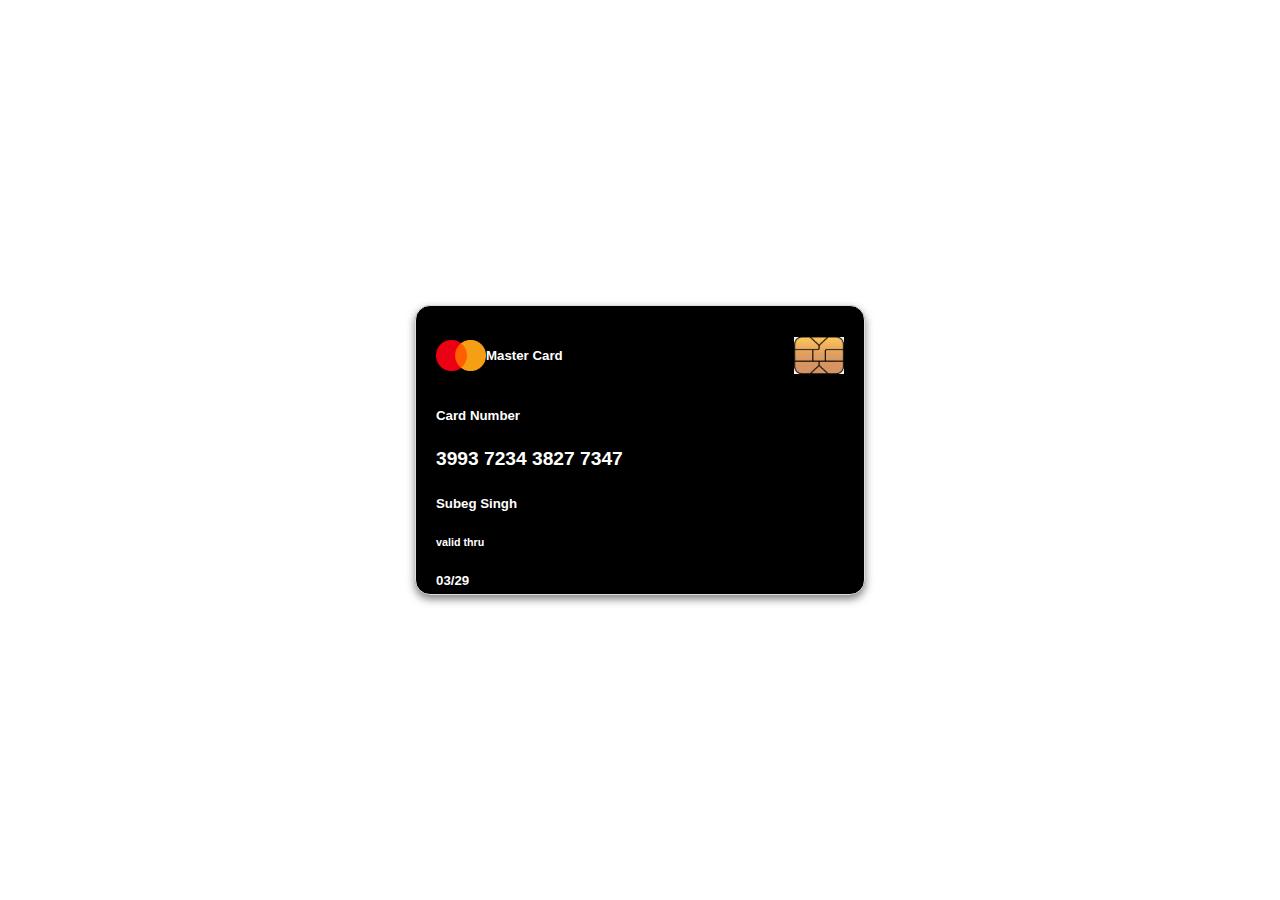
<file: credit_card/index.html>
<!DOCTYPE html>
<html lang="en">
<head>
    <meta charset="UTF-8">
    <meta name="viewport" content="width=device-width, initial-scale=1.0">
    <link rel="stylesheet" href="credit_card_style.css">
    <title>flip_card</title>
</head>
<body>
<div class="container">
    <div class="card-front">
        <header>
            
            <span class="logo">
                <img src="Mastercard_2019_logo.svg.png"  alt="card_logo" >
            <br>
            <br>
                <h5>Master Card</h5>
            </span>

            <img src="evm_chip.png" alt="evm_chip" class="evm">
        
        </header>

    <div>
        <h5>Card Number</h5>
        <h4 class="Number">3993 7234 3827 7347</h4>
        <h5 class="name">Subeg Singh</h5>
    </div>

    <div class="footer">
        
        <h6>valid thru</h6>
        <h5>03/29</h5>


    </div>

        
    </div>
    </div>

</body>
</html>
</file>
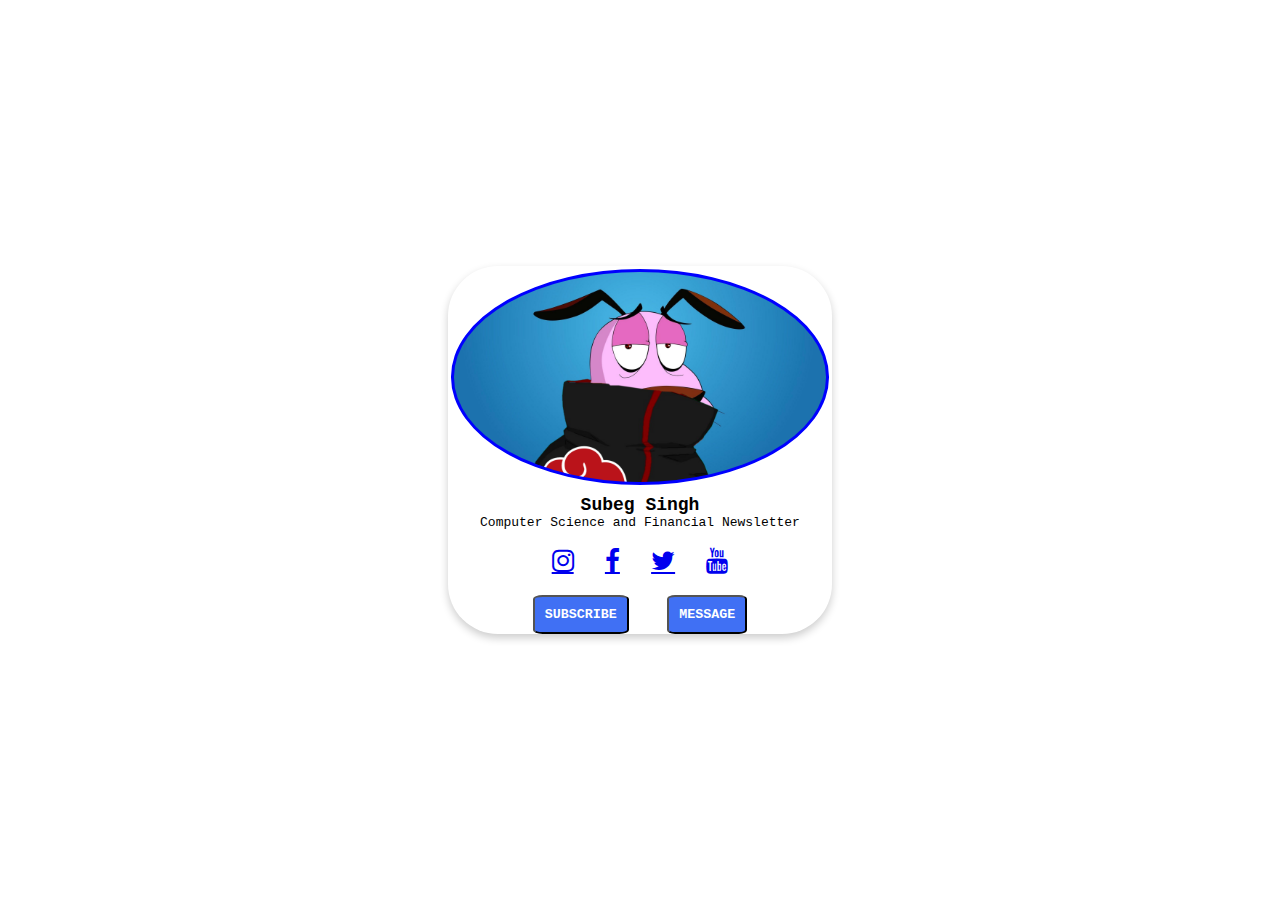
<file: profile_card.html>
<!DOCTYPE html>
<html lang="en">
<head>
    <meta charset="UTF-8">
    <meta name="viewport" content="width=device-width, initial-scale=1.0">
    <link href="profile_card_style.css" rel="stylesheet">
    
    <link href="https://maxcdn.bootstrapcdn.com/font-awesome/4.2.0/css/font-awesome.min.css" rel="stylesheet">

    <title>responsive profile card</title>
</head>
<body>

    <article class="box">
        
   <div class="card">
    
        
        <img src="courage_sherdil.png" alt="avatar" style="width: 100%" class="profile_img" >
        <br>
         
   
    <div class="container">

        <h4><b>Subeg Singh</b></h4>
        <p>Computer Science  and Financial Newsletter</p>

        <br>
         
        <p>
            <a href="#" class="fa-brands fa fa-instagram fa-beat fa-2x"></a>&nbsp;&nbsp;&nbsp;&nbsp;
            <a href="#" class="fa-brands fa fa-facebook fa-2x"></a>&nbsp;&nbsp;&nbsp;&nbsp;
            <a href="#" class="fa-brands fa fa-twitter fa-2x"></a>&nbsp;&nbsp;&nbsp;&nbsp;
            <a href="#" class="fa-brands fa fa-youtube fa-2x"></a> <br><br> <br>
         
        </p>
        
    </div>
   <div class="buttons">
    
    <button class="button" > <strong> SUBSCRIBE</strong> </button> &nbsp;&nbsp;&nbsp;&nbsp;
    <button class="button" ><strong> MESSAGE</strong></button>
   </div>
   </div>


    </article>

</body>
</html>
</file>
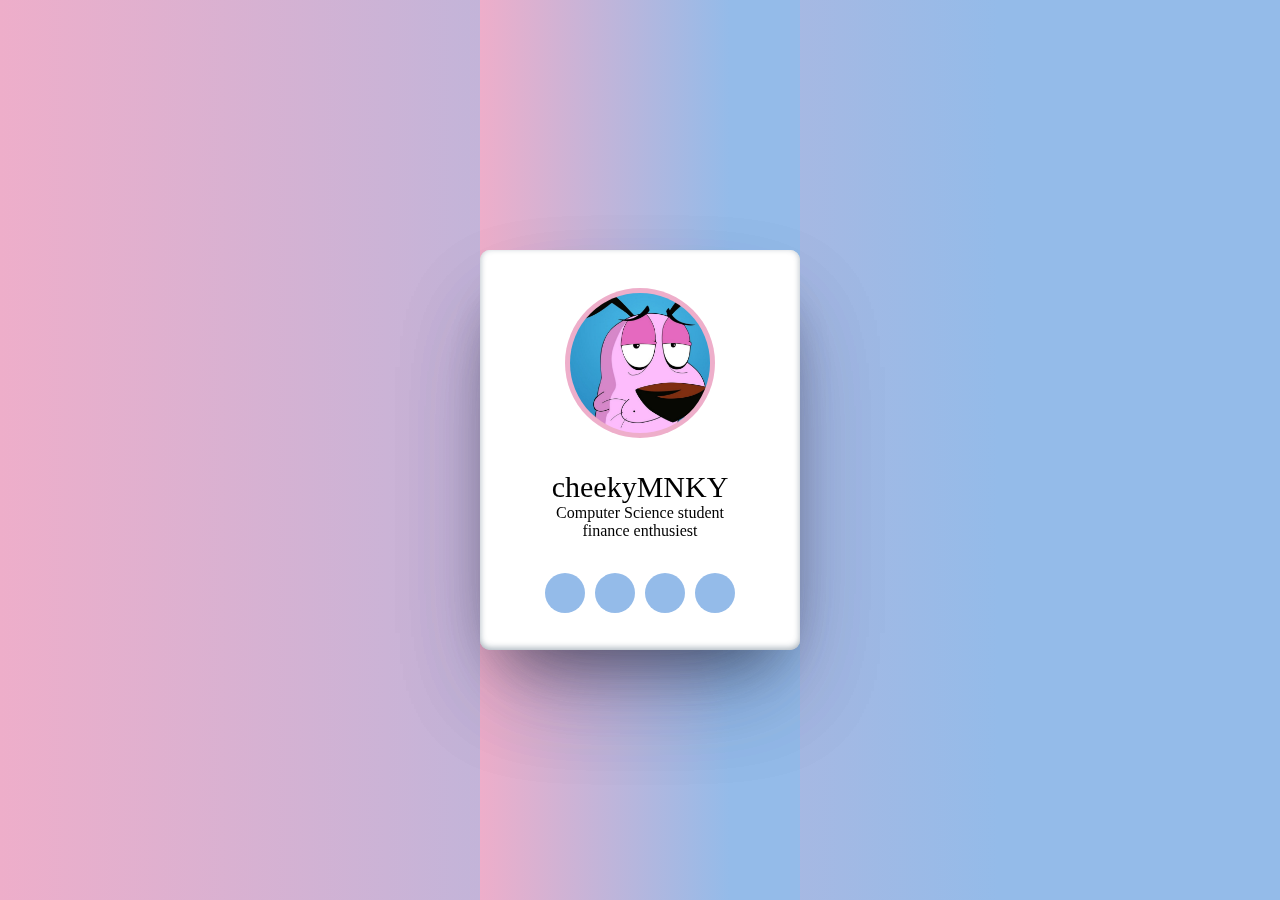
<file: flip_animation/flip_card.html>
<!DOCTYPE html>
<html lang="en">
<head>
    <meta charset="UTF-8">
    <meta name="viewport" content="width=device-width, initial-scale=1.0">

    <link rel="stylesheet" href="https://cdnjs.cloudflare.com/ajax/libs/font-awesome/6.4.2/css/all.min.css" 
    integrity="sha512-z3gLpd7yknf1YoNbCzqRKc4qyor8gaKU1qmn+CShxbuBusANI9QpRohGBreCFkKxLhei6S9CQXFEbbKuqLg0DA==" 
    crossorigin="anonymous" referrerpolicy="no-referrer" />  

    <link rel="stylesheet" href="flip_card_style.css">

    <title>3D-flip_card</title>

</head>
<body>
    <div class="wrapper">
        <div class="card front">
            <img src="courage.jpg" alt="doge">

        </div>

        <div class="card back">
            <img src="courage.jpg" alt="doge">
            <div class="info">
                <div class="title">
                    cheekyMNKY
                </div>
                <p>Computer Science student <br> finance enthusiest</p>
            </div>
            <ul>
                <a href="#"><i class="fab fa-facebook-f"></i></a>
                <a href="#"><i class="fab fa-instagram"></i></a>
                <a href="#"><i class="fab fa-twitter"></i></a>
                <a href="#"><i class="fab fa-linkedin"></i></a>

            </ul>
            
        </div>
    </div>
</body>
</html>
</file>
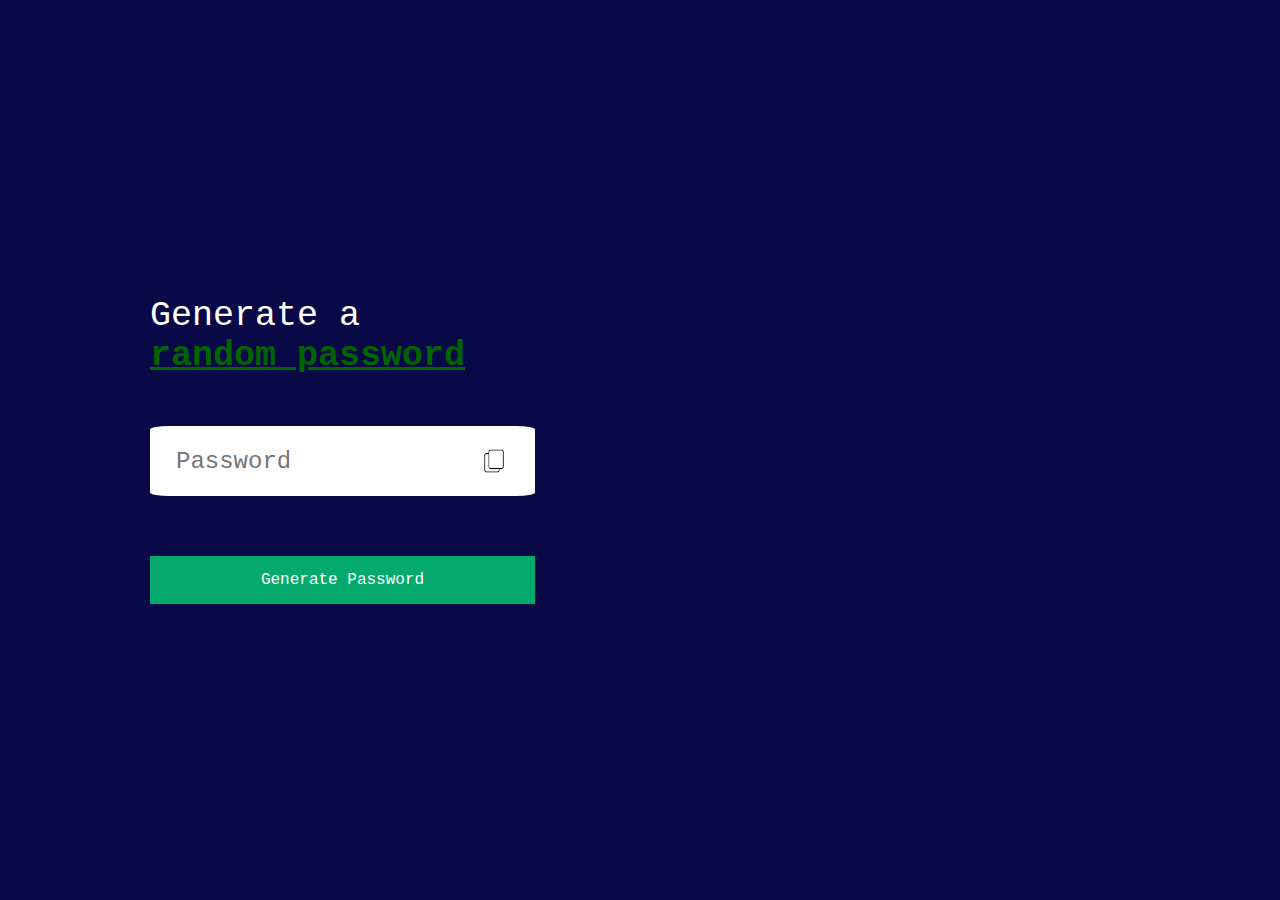
<file: password_generator/pass_gen.html>
<!DOCTYPE html>
<html lang="en">
<head>
    <meta charset="UTF-8">
    <meta name="viewport" content="width=device-width, initial-scale=1.0">
    <link rel= stylesheet href="pass_gen_style.css">
    <title>Random_password_generator</title>
</head>
<body>

    <div class="wrapper">
        <div class="heading1"> Generate a </div>
        <div class="heading2">random password</div>
        

        <div class="display">
            <input class="pass" type="text" id="password" placeholder="Password">
            
            <img src="copy.jpg" alt="  " onclick="copyPassword()">

        </div>

        <button  onclick="createPassword()"> Generate Password</button>
    </div>
    <script>
            const passwordBox= document.getElementById("password");
            const length= 10;

            const upperCase = "ABCDEFGHIJKLMNOPQRSTUVWXYZ"
            const lowerCase = "abcdefghijklmnopqrstuvwxyz"
            const number= "0987654321";
            const symbol= ")(*&^%$#@![]\{}|;':,./<>?')"

            const allChars= upperCase+ lowerCase+number+symbol;

            function createPassword(){
                let password= "";
                password += upperCase[Math.floor(Math.random()* upperCase.length)];
                password += lowerCase[Math.floor(Math.random()* lowerCase.length)];
                password += number[Math.floor(Math.random()* number.length)];
                password += number[Math.floor(Math.random()* number.length)];

            
                while(length> password.length){
                    password += allChars[Math.floor(Math.random()* allChars.length)];

                }
                 passwordBox.value= password;
            }

            function copyPassword(){
                passwordBox.select();
                document.execCommand("copy");
            }

    </script>
</body>
</html>
</file>
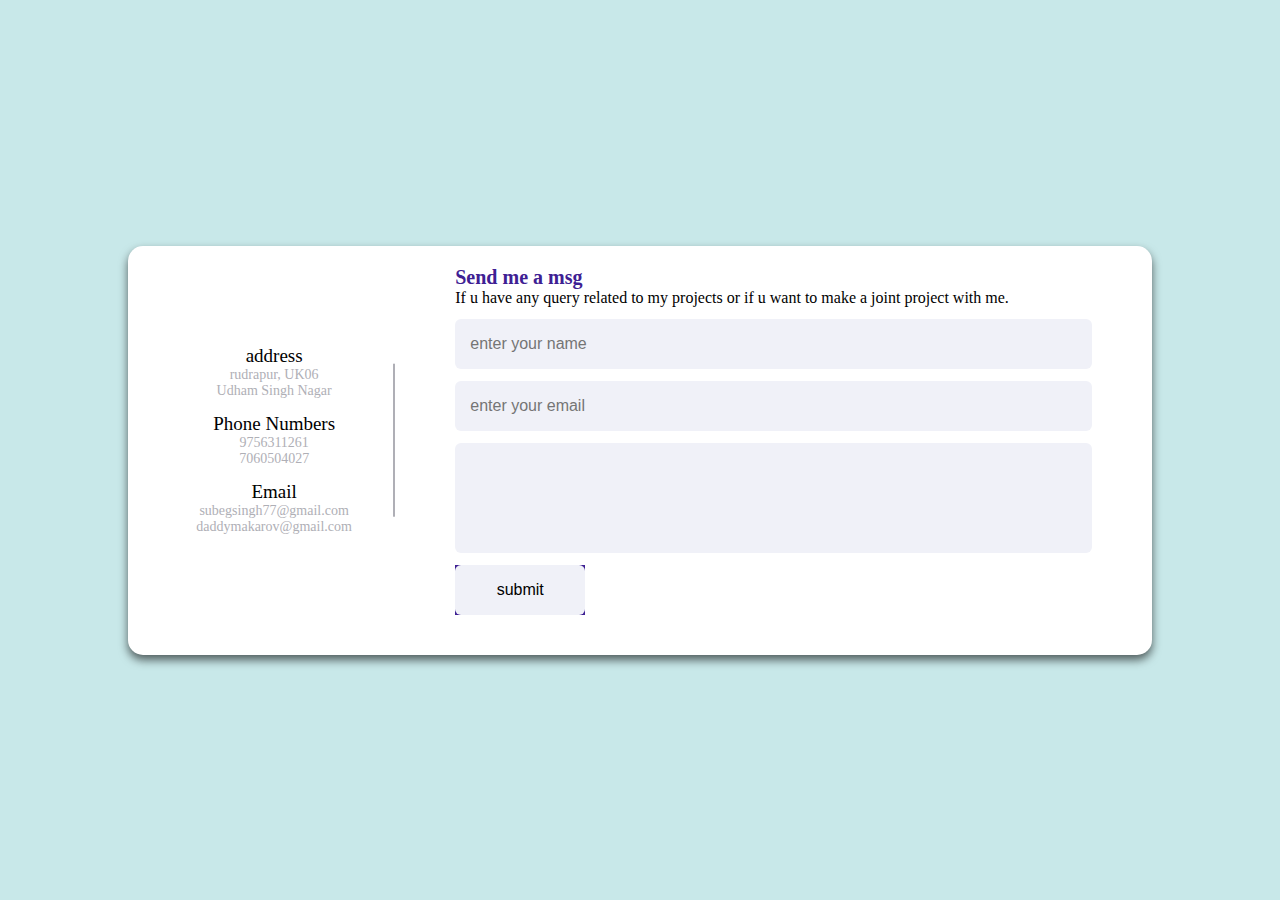
<file: responsive_contact_us/contct_us.html>
<!DOCTYPE html>
<html lang="en">
<head>
    <meta charset="UTF-8">
    <meta name="viewport" content="width=device-width, initial-scale=1.0">
    <title>Document</title>
    <link rel="stylesheet" href="contact_us_css.css">

     <link rel="stylesheet" href="https://cdnjs.cloudflare.com/ajax/libs/font-awesome/6.4.2/css/all.min.css" 
    integrity="sha512-z3gLpd7yknf1YoNbCzqRKc4qyor8gaKU1qmn+CShxbuBusANI9QpRohGBreCFkKxLhei6S9CQXFEbbKuqLg0DA==" 
    crossorigin="anonymous" referrerpolicy="no-referrer" />    

</head>
<body>
    <div class="container">
        <div class="content">
            <div class="left-side">
                <div class="address deets">
                    <i class="fas fa-map-marker-alt" aria-hidden="true"></i>
                    <div class="topic">address</div>
                    <div class="text-one">rudrapur, UK06</div>
                    <div class="text-two">Udham Singh Nagar</div>
                </div>

                <div class="phone deets">
                    <i class="fas fa-phone" aria-hidden="true"></i>
                    <div class="topic">Phone Numbers </div>
                    <div class="text-one">9756311261</div>
                    <div class="text-two">7060504027</div>
                </div>

                <div class="Email deets">
                    <i class="fas fa-envelope" aria-hidden="true"></i>
                    <div class="topic">Email</div>
                    <div class="text-one">subegsingh77@gmail.com</div>
                    <div class="text-two">daddymakarov@gmail.com</div>
                </div>
            </div>
            <div class="right-side">
                <div class="topic-text">Send me a msg</div>
                <p>If u have any query related to my projects or if u want to make a joint project with me.</p>
            
                <form action="#">
                <div class="input-box">
                    <input type="text" placeholder="enter your name" >
                </div>
                <div class="input-box">
                    <input type="text" placeholder="enter your email" >
                </div>
                <div class="input-box mgs-box">
                    <textarea ></textarea>
                </div>
                <div class="button">
                    <input type="button" value="submit">
                </div>
                </form>
            </div>
        </div>
    </div>
    
</body>
</html>
</file>
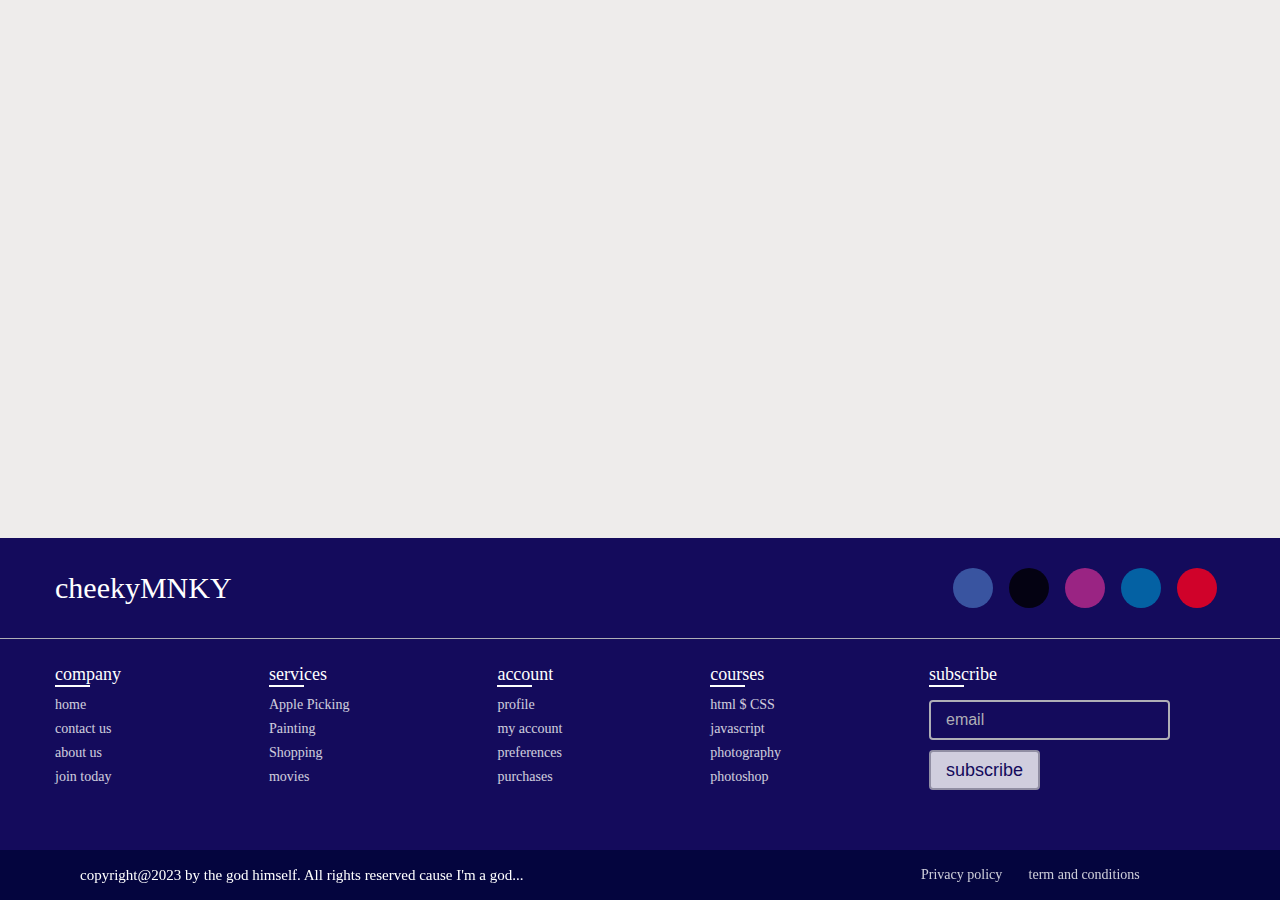
<file: responsive_footer/footer.html>
<!DOCTYPE html>
<html lang="en">
<head>
    <meta charset="UTF-8">
    <meta name="viewport" content="width=device-width, initial-scale=1.0">
    <link rel="stylesheet" href="footer_css.css">

    <link rel="stylesheet" href="https://cdnjs.cloudflare.com/ajax/libs/font-awesome/6.4.2/css/all.min.css" 
    integrity="sha512-z3gLpd7yknf1YoNbCzqRKc4qyor8gaKU1qmn+CShxbuBusANI9QpRohGBreCFkKxLhei6S9CQXFEbbKuqLg0DA==" 
    crossorigin="anonymous" referrerpolicy="no-referrer" />  

    <title>responsive_footer</title>

</head>
<body>

<footer>
    <div class="content">
        <div class="top">
            <div class="logo-details">
                <i class="fa-solid fa-poo-storm"></i>
                <span class="logo_name">cheekyMNKY</span>
            </div>
            
            <div class="media-icons">
                <a href="#"><i class="fab fa-facebook-f"></i></a>
                <a href="#"><i class="fab fa-x-twitter"></i></a>
                <a href="#"><i class="fab fa-instagram"></i></a>
                <a href="#"><i class="fab fa-linkedin-in"></i></a>
                <a href="#"><i class="fab fa-youtube"></i></a>

            </div>
        </div>
        <div class="link-boxes">
            <ul class="box">
                <li class="links">company</li>
                <li><a href="#">home</a></li>
                <li><a href="#">contact us</a></li>
                <li><a href="#">about us</a></li>
                <li><a href="#">join today</a></li>
            </ul>

            <ul class="box">
                <li class="links">services</li>
                <li><a href="#">Apple Picking</a></li>
                <li><a href="#">Painting</a></li>
                <li><a href="#">Shopping</a></li>
                <li><a href="#">movies</a></li>
            </ul>

            <ul class="box">
                <li class="links">account</li>
                <li><a href="#">profile</a></li>
                <li><a href="#">my account</a></li>
                <li><a href="#">preferences</a></li>
                <li><a href="#">purchases</a></li>
            </ul>

            <ul class="box">
                <li class="links">courses</li>
                <li><a href="#">html $ CSS</a></li>
                <li><a href="#">javascript</a></li>
                <li><a href="#">photography</a></li>
                <li><a href="#">photoshop</a></li>
            </ul>

            <ul class="box input-box">
                <li class="links">subscribe</li>
                <li> <input type="text" placeholder="email"></li>
                <li> <input type="button" value="subscribe"  ></li>

        </div>
    </div>
    <div class="bottom-deets">
        <div class="bottom-text">
            <span class="copyright_text">
                copyright@2023 by the god himself. All rights reserved cause I'm a god... 

                     &nbsp &nbsp &nbsp &nbsp &nbsp &nbsp &nbsp &nbsp &nbsp &nbsp &nbsp &nbsp &nbsp &nbsp &nbsp &nbsp &nbsp &nbsp &nbsp &nbsp &nbsp &nbsp &nbsp &nbsp &nbsp &nbsp &nbsp &nbsp &nbsp &nbsp &nbsp &nbsp &nbsp &nbsp &nbsp &nbsp &nbsp &nbsp &nbsp &nbsp &nbsp &nbsp &nbsp &nbsp &nbsp &nbsp &nbsp &nbsp &nbsp &nbsp &nbsp &nbsp &nbsp
                
                <a href="#">Privacy policy</a>
                     &nbsp  &nbsp &nbsp &nbsp 
                 
                <a href="#"> term and conditions</a>
            </span>

            
        </div>
    </div>
</footer>
    
</body>
</html>
</file>
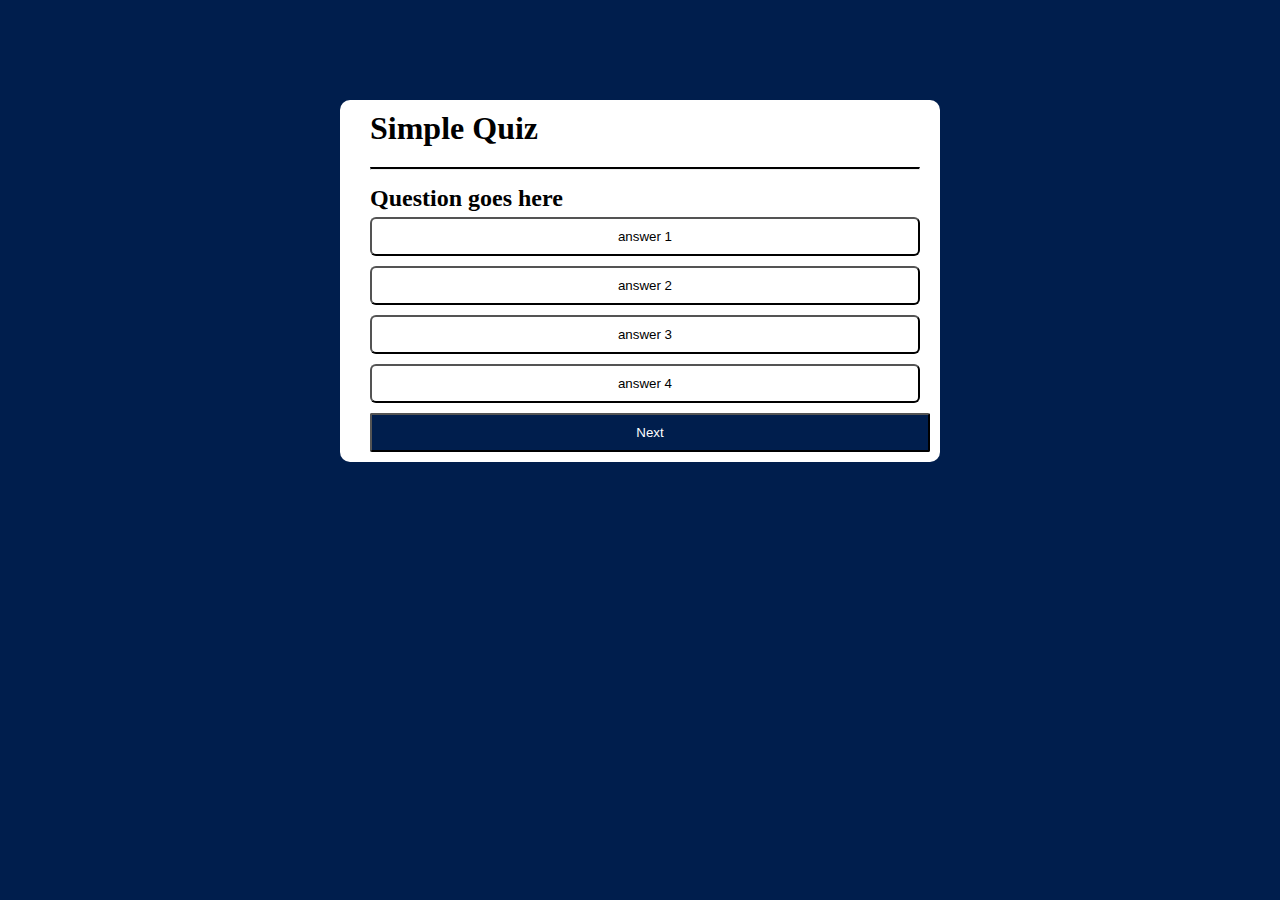
<file: simple_quiz/quiz.html>
<!DOCTYPE html>
<html lang="en">
<head>
    <meta charset="UTF-8">
    <meta name="viewport" content="width=device-width, initial-scale=1.0">
    <link rel="stylesheet" href="quiz_style.css">

    <title>simple_quiz</title>
</head>
<body>
    <div class="app">
        <h1>Simple Quiz</h1>
        <hr>
        <div class="quiz">
            <h2 id="question"> Question goes here</h2>
            <div id="answer-buttons">
                <button class="btn">answer 1</button>
                <button class="btn">answer 2</button>
                <button class="btn">answer 3</button>
                <button class="btn">answer 4</button>
            </div>
            <button class="next">Next</button>
        </div>
    </div>
</body>
</html>
</file>
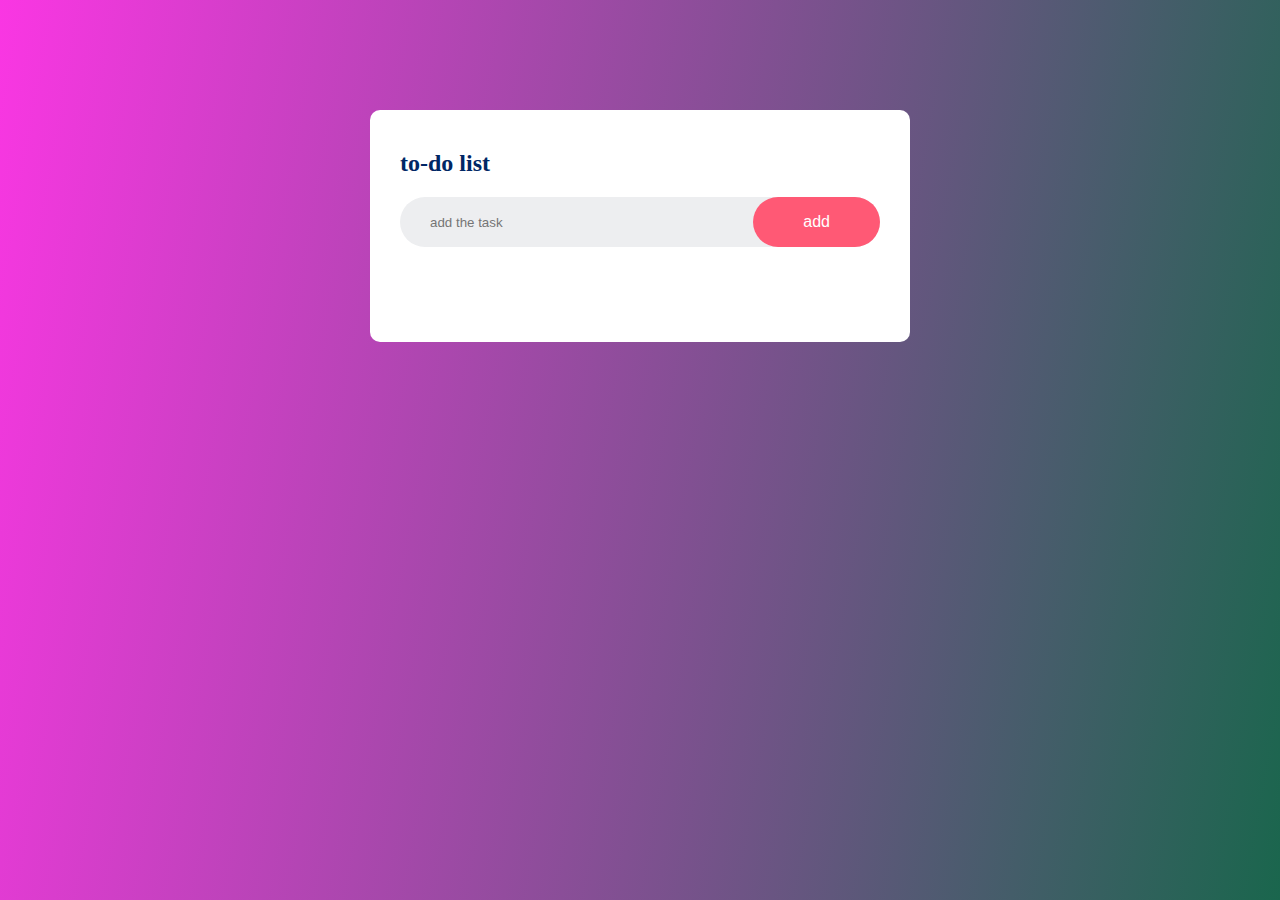
<file: to-do-list/to_do(enter_key_feature).html>
<!DOCTYPE html>
<html lang="en">
<head>
    <meta charset="UTF-8">
    <meta name="viewport" content="width=device-width, initial-scale=1.0">
    <link rel="stylesheet" href="to_do_style.css">
    <title>todo_list</title>
</head>
<body>
    <div class="container">
        <div class="to-do_app">
            <h2>to-do list</h2>
            <div class="row">
                <input type="text" id="input-box" placeholder="add the task">
                <button id="myBtn" onclick="addTask()">add</button>
            </div>
            <ul id="list-container"></ul>
        </div>

    </div>


    <script src="todo_script.js"></script>
</body>
</html>
</file>
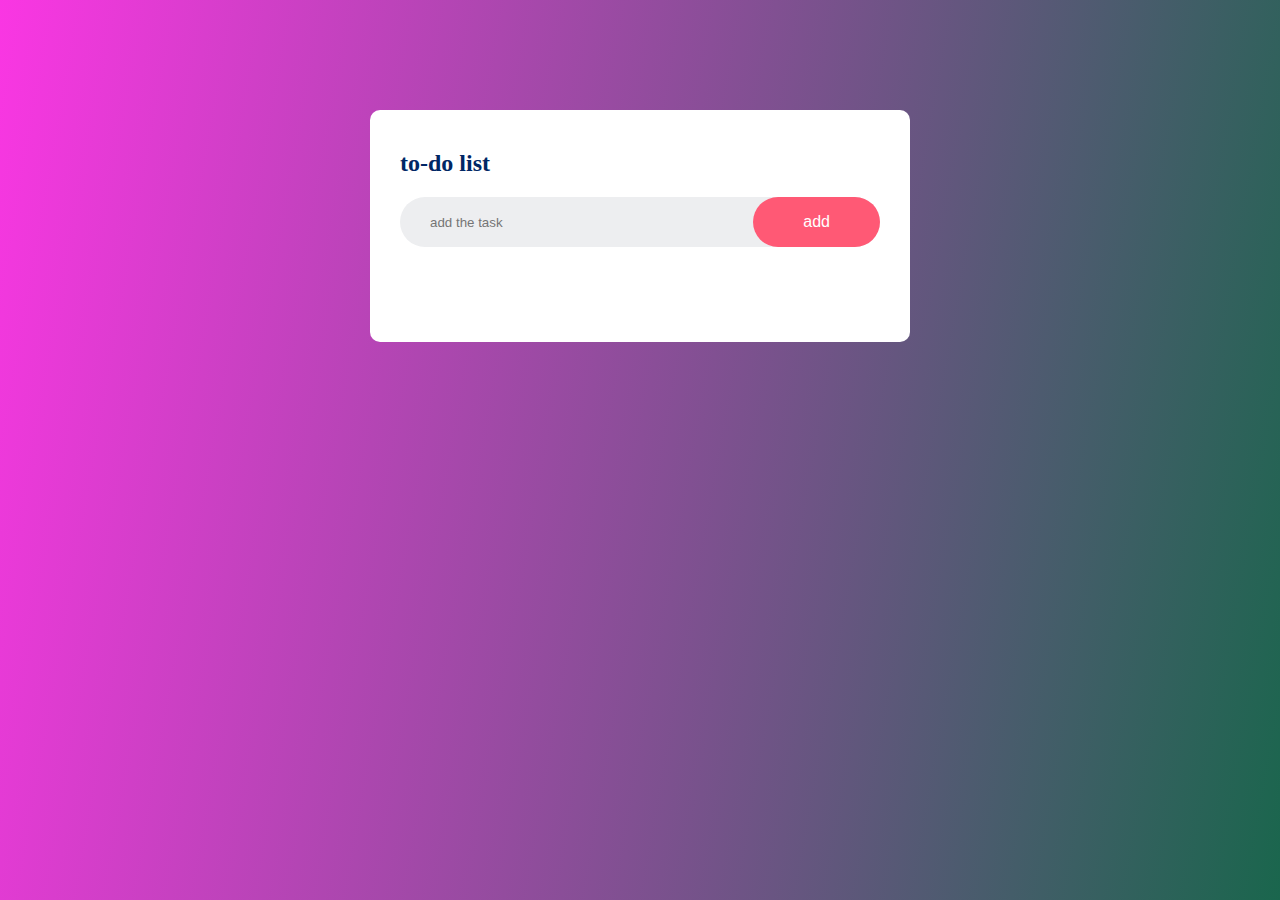
<file: to-do-list/to_do.html>
<!DOCTYPE html>
<html lang="en">
<head>
    <meta charset="UTF-8">
    <meta name="viewport" content="width=device-width, initial-scale=1.0">
    <link rel="stylesheet" href="to_do_style.css">
    <title>todo_list</title>
</head>
<body>
    <div class="container">
        <div class="to-do_app">
            <h2>to-do list</h2>
            <div class="row">
                <input type="text" id="input-box" placeholder="add the task">
                <button onclick="addTask()">add</button>
            </div>
            <ul id="list-container"></ul>
        </div>

    </div>


    <script src="todo_script.js"></script>
</body>
</html>
</file>
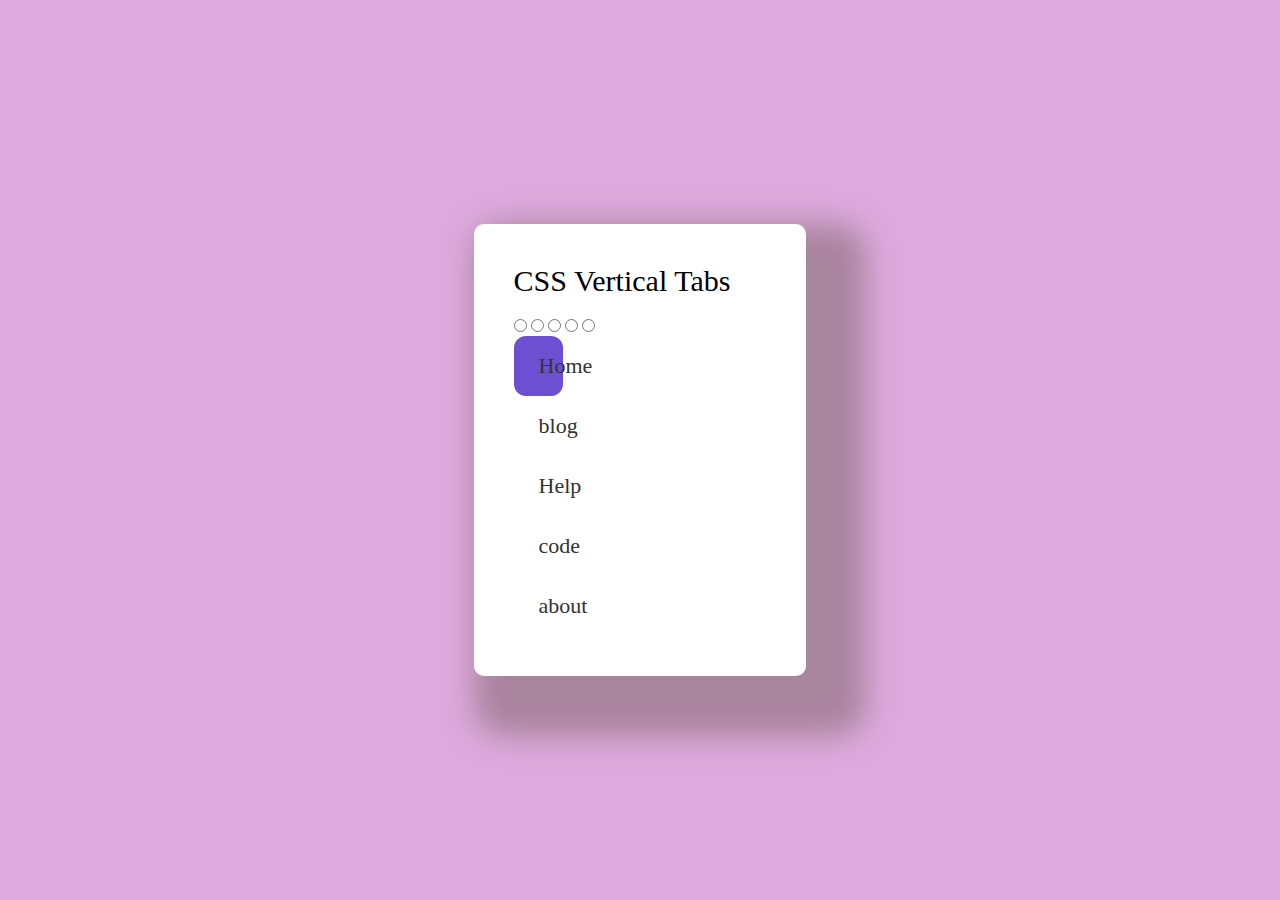
<file: vertical_tabs/v_tab.html>
<!DOCTYPE html>
<html lang="en">
<head>
    <meta charset="UTF-8">
    <meta name="viewport" content="width=device-width, initial-scale=1.0">

    <link rel="stylesheet" href="https://cdnjs.cloudflare.com/ajax/libs/font-awesome/6.4.2/css/all.min.css" 
    integrity="sha512-z3gLpd7yknf1YoNbCzqRKc4qyor8gaKU1qmn+CShxbuBusANI9QpRohGBreCFkKxLhei6S9CQXFEbbKuqLg0DA==" 
    crossorigin="anonymous" referrerpolicy="no-referrer" />   

    <link rel="stylesheet" href="v_tab_style.css">

    <title>Vertical tabs</title>

 
</head>
<body>
    <div class="wrapper">
        <h2 class="title">CSS Vertical Tabs</h2>
        <div class="content">
            <input type="radio" name="indicator" id="home">
            <input type="radio" name="indicator" id="blog">
            <input type="radio" name="indicator" id="help">
            <input type="radio" name="indicator" id="code">
            <input type="radio" name="indicator" id="about">

            <div class="list"> 
                <label for="home" class="home">
                    <i. class="fas fa-home"></i>
                    <span class="home"> Home</span>
                </label>

                <label for="blog" class="blog">
                    <i. class="fas fa-blog"></i>
                    <span class="home">blog</span>
                </label>

                <label for="help" class="help">
                    <i. class="fas fa-envelope"></i>
                    <span class="home">Help</span>
                </label>

                <label for="code" class="code">
                    <i. class="fas fa-code"></i>
                    <span class="home">code</span>
                </label>

                <label for="about" class="about">
                    <i. class="fas fa-user"></i>
                    <span class="home">about</span>
                </label>

                <div class="indicator"></div>

            </div>
        </div>

    </div>

</body>
</html>
</file>
<file: credit_card/credit_card_style.css>
*{
    font-family: 'Roboto', sans-serif;
}

  body {
    margin: 0;
  
    display: flex;
    align-items: center;
    justify-content: center;
    height: 100vh;
    background-color: white;
}

.card-front {
    width: 450px;
    height: 290px;
    background-color: black;
    border: 1px solid #ddd;
  
    border-radius: 15px;
    box-shadow: 0 4px 8px rgba(0, 0, 0, 0.5);
    padding: 20px;
    box-sizing: border-box;
    color: white;
    }

h4{
    font-size: larger;
}


.card-front header, 

.card-front .logo{
    display: flex;
    align-items: center;


}

.card-front header{
    justify-content: space-between;
}

.logo img{
    width: 50px;
    color: #fff;

}

.card-front .evm{
    width: 50px;
    display: flex;
}


.card-front .valid{
    display: flex;
    align-items: center;

}

.footer{
    justify-content: space-between;
}
</file>
<file: profile_card_style.css>
.card {
    /* Add shadows to create the "card" effect */
    box-shadow: 0 4px 8px 0 rgba(0,0,0,0.2);
    transition: 0.3s;
    width: 30%;
    border-radius: 50px;
}

*{
   margin: 0;
   padding: 0;
   box-sizing: border-box;
   font-family: 'Courier New', Courier, monospace;
}

.box{
   display: flex;
   height: 100vh;

   
   justify-content: center;
   align-items: center;
}
  
.card:hover {
    box-shadow: 0 8px 16px 0 rgba(0,0,0,0.2);
  }
  /* Add some padding inside the card container */
.container {
    padding: 2px 16px;
 }

 h4, p{
    display: flex;
    justify-content: center;
    font-size: small;
 }
 
 h4{
   font-size: large;
 }

 img {
   border-radius: 50%;
   background-color: blue;
   padding: 3px;
   position: relative;
   height: 150px;
   width: 150px;
  
 }

 img, .profile_img{
   height: 100%;
   width: 100%;
   object-fit: cover;
   border-radius: 50%;
   border: 3px solid white;

 }

.buttons{
   display: flex;
   justify-content: center;

}
.button{
   background-color: #4070f4;
   padding: 10px;
   border-radius: 10%;
   color: white;
}
</file>
<file: flip_animation/flip_card_style.css>
*{
    margin: 0;
    padding: 0;
    box-sizing: border-box;
}

html, body{
    display: grid;
    height: 100%;
    place-items: center;
    background: linear-gradient(90deg, rgba(238,174,202,1) 0%, rgba(148,187,233,1) 78%);;
}

.wrapper{
    display: flex;
    height: 400px;
    width: 320px;
    position: relative;
    align-items: center;
    transform-style: preserve-3d;
    perspective: 1000px;
}

.card{
    height: 100%;
    width: 100%;
    position: absolute;
    background: #fff;
    border-radius: 10px;
    box-shadow: rgba(50, 50, 93, 0.25) 0px 50px 100px -20px, rgba(0, 0, 0, 0.3) 0px 30px 60px -30px, rgba(10, 37, 64, 0.35) 0px -2px 6px 0px inset;
    transform: rotateY(0deg);
    padding: 5px;
    transition: 0.7s cubic-bezier(0.4,0.2,0.2,1);
}

.wrapper:hover > .front{
    transform: rotateY(-180deg);
}


.wrapper:hover > .back{
    transform: rotateY(0deg);
}

img{
    height: 100%;
    width: 100%;
    object-fit: cover;
    padding: 5px;
    border-radius: 10px;
    background: #eeaeca;
}
.back{
    display: flex;
    flex-direction: column;
    align-items: center;
    justify-content: space-evenly;
}



.back img{
    height: 150px;
    width: 150px;
    border-radius: 50%;
}

.info{
    text-align: center;

}

.title{
   font-size: 30px;
   font-weight: 500;

}

ul{
    display: flex;
}

a{
    height: 40px;
    width: 40px;
    display: block;
    
    background: #94bbe9;
    text-align: center;
    border: 2px solid transparent;
    line-height: 38px;
    margin: 0 5px;
    border-radius: 50%;
    color: #fff;
}

a:hover{
    background: none;
    color: #94bbe9;
    border-color: #94bbe9;
    transition: 0.4s ease;
}
</file>
<file: password_generator/pass_gen_style.css>
*{
    margin: 0;
    padding: 0;
    box-sizing: border-box;
    font-family: 'Courier New', Courier, monospace;

}

body{
    height: 100vh;
    width: 100%;
    display: flex;
    align-items: center;
    margin-left: 150px;
    background: rgb(9, 9, 72);
}

.heading1{
    color: #fff;
    font-size: 35px;
    font-weight: 500;
    
}

.heading2{
    color: darkgreen;
    font-size: 35px;
    font-weight: 700;
    text-decoration: underline;
}


button{
    margin-top: 20px;
    background-color: #04AA6D; /* Green */
    border: none;
    color: white;
    padding: 15px 32px;
    text-align: center;
    text-decoration: none;
    display: inline-block;
    font-size: 16px;
    cursor: pointer;

}


.wrapper{
    display: flex;
    flex-direction: column;
}

.display{
    width: 100%;
    margin-top: 50px;
    margin-bottom: 40px;
    background: #fff;
    color: #333;
    display: flex;
    align-items: center;
    justify-content: space-between;
    padding: 20px 26px;
    border-radius: 5%;

}

img{
    width: 30px;
    cursor: pointer;
}

.pass{
    border: 0;
    outline: 0;
    font-size: 24px;
}
</file>
<file: responsive_contact_us/contact_us_css.css>
*{
    margin: 0;
    padding: 0;
    box-sizing: border-box;

}

body{
    height: 100vh;
    width: 100%;
    background: #c8e8e9;
    display: flex;
    justify-content: center;
    align-items: center;

}

.container{
    width: 80%;
    background: #fff;
    padding: 20px 60px 40px 40px;
    border-radius: 15px;
    box-shadow: 0 5px 10px rgba(0, 0, 0, 0.6);

}

.content{
    display: flex;
    align-items: center;
    justify-content: space-between;
}

.left-side{
    width: 25%;
    height: 100%;
    position: relative;

}

.left-side::before{
    content: '';
    position: absolute;
    height: 70%;
    width: 2px;
    right: -15px;
    top: 50%;
    transform: translateY(-50%);
    background: #afafb6;
}

.right-side{
    width: 75%;
    margin-left: 75px;


}



.deets{
    margin: 14px;
    text-align: center;
}

i{
    font-size: 30px;
    color: #3e2093; 
    margin-bottom: 7px;
}

.topic{
    font-size: 19px;
    font-weight: 500;

}

.text-one, .text-two{
    font-size: 14px;
    color: #afafb6;

}

.topic-text{
    font-size: 20px;
    font-weight: 600;
    color: #3e2093;


}

.input-box{
    height: 50px;
    width: 100%;
    margin: 12px 0;

}

input, textarea{
    height: 100%;
    width: 100%;
    border: none;
    border-radius: 6px;
    background-color: #f0f1f8;
    font-size: 16px;
    padding: 0 15px;
    resize: none;

}

.mgs-box{
    min-height: 110px;

}
.button{
    background: #3e2093;
    margin-top: 10px;
    height: 50px;
    width: 130px;
}
</file>
<file: responsive_footer/footer_css.css>
*{
    margin: 0;
    padding: 0;
    box-sizing: border-box;

}


body{
    min-height: 100vh;
    width: 100%;
    background: #EEECEB;

}

footer{
    position: fixed;
    background: #140b5c;
    width: 100%;
    bottom: 0;
    left: 0;

}

footer::before{
    content: '';
    position: absolute;

    height: 1px;
    width: 100%;
    background: #afafb6;
    left: 0;
    top: 100px;

}
.content{
    max-width: 1250px;
    margin: auto;
    padding: 30px 40px 40px 40px;

}

.top{
    display: flex;
    align-items: center;
    justify-content: space-between;
    margin-bottom: 50px;



}


.logo-details{
    color: #fff;
    font-size: 30px;

}

.media-icons{
    display: flex;

}

.media-icons a{
    height: 40px;
    width: 40px;
    background: red;
    margin: 0 8px;
    border-radius: 50%;
    text-align: center;
    line-height: 40px;
    color: #fff;
    font-size: 17px;
    text-decoration: none;
    transition: all 1s ease;

    
}


.media-icons a:nth-child(1){
    background: #4267B2;


}


.media-icons a:nth-child(1):hover{
    background: #fff;
    color: #140b5c;


}



.media-icons a:nth-child(2){
    background: #000;


}


.media-icons a:nth-child(2):hover{
    background: #fff;
    color: #140b5c;


}

.media-icons a:nth-child(3){
    background: #bc2a8d;


}


.media-icons a:nth-child(3):hover{
    background: #fff;
    color: #140b5c;


}

.media-icons a:nth-child(4){
    background: #0077b5;


}


.media-icons a:nth-child(4):hover{
    background: #fff;
    color: #140b5c;


}


.media-icons a:nth-child(5){
    background: #ff001e;


}


.media-icons a:nth-child(5):hover{
    background: #fff;
    color: #140b5c;


}


.link-boxes{
    width: 100%;
    display: flex;
    justify-content: space-between;

}


.box{
    width: calc(100% /5 -10px);
}

li{
    list-style: none;
    margin:  6px 0;
}

a{
    text-decoration: none;
    color: #fff;
    font-size: 14px;
    font-weight: 400;
    opacity: 0.8;
    transition: .6s ease;

}
a:hover{
    opacity: 1;
    text-decoration: underline;

}



.links{
    color: #fff;
    font-size: 18px;
    font-weight: 400;
    margin-bottom: 10px;
    position: relative;

}

.links::before{
    content: '';
    position: absolute;
    height: 2px;
    width: 35px;
    background: #fff;
    left: 0;
    bottom: -2px;

}


.input-box{
    margin-right: 55px;

}

.input-box input{
    height: 40px;
    width: calc(100%+ 55px);
    outline: none;
    border:  2px solid #afafb6;
    background-color: #140b5c;
    border-radius: 4px;
    padding: 0 15px;
    font-size: 16px;
    color: #fff;
    margin-top: 5px;


}

input::placeholder{
    color: #afafb6;
    font-size: 16px;

}

input[type="button"]{
    background: #fff;
    color: #140b5c;
    font-size: 18px;
    font-weight: 500;
    margin: 4px 0;
    opacity: 0.8;
    transition: all 0.5s ease;
    cursor: pointer;
}

input[type="button"]:hover{
    opacity: 1;


}

.copyright_text {
    color: #fff;
    margin: 80px;
    display: flex;
   align-items: center;
}

.bottom-deets {
    background: #04053E;
    height: 50px;
    margin-top: 10px;
    
    display: flex;
    align-items: center;
    font-size: 15px;
}
</file>
<file: simple_quiz/quiz_style.css>
*{
    margin: 0;
    padding: 0;
    box-sizing: border-box;
}

body{
    background: #001e4d;
}

h1{
    margin-bottom: 20px;
    margin-left: 20px;
}

hr {
    color: black;
    border-top: 2px solid;
    width: 550px;
    margin-left: 20px;
    margin-bottom: 15px;
  }

.app{
    background: #fff;
    width: 90%;
    max-width: 600px;
    margin: 100px auto 0;
    border-radius: 10px;
    padding: 10px;
    height: auto;
}

.btn{
    display: flex;
    margin-top: 5px;
    margin-bottom: 10px;
    flex-direction: column;
    background: #fff;
    color: black;
    padding: 10px;
    font-weight: 400;
    width: 550px;
    border-radius: 6px;
    cursor: pointer;
    text-decoration: none;
}

.quiz{
    margin-left: 20px;
}

.question{
    margin-top: 20px;
    padding-top: 20px;
    margin: 20px;
    display: flex;

}

.btn:hover{
    background: #000;
    color: #fff;
    box-shadow: 5px #666;
    transform: translateY(4px);
}


.answer-buttons{
    margin-top: 15px;
}


.next{
    background: #001e4d;
    display: flex;
    justify-content: center; 
    align-items: center;
    width: 100%;
    cursor: pointer;
    border-radius: 2px;
    padding: 10px;
    color: #fff;
}


.next:hover{
    background: #0443a8;
}
</file>
<file: to-do-list/to_do_style.css>
*{
    margin: 0;
    padding: 0;
    box-sizing: border-box;
}

.container{
    width: 100%;
    min-height: 100vh;
    background: linear-gradient(100deg, rgb(250, 54, 227), #1a664d);
    padding: 10px;
    

}

.to-do_app{
    width: 100%;
    max-width: 540px;
    background: #fff;
    margin: 100px auto 20px;
    padding: 40px 30px 70px ;
    border-radius: 10px;
}

h2{
    color: #002765;
    display: flex;
    align-items: center;
    margin-bottom: 20px;

}

img{
    width: 30px;

}

.row{
    display: flex;
    align-items: center;
    justify-content: space-between;
    background: #edeef0;
    border-radius: 30px;
    padding-left: 20px;
    margin-bottom: 25px;

}

input{
    flex: 1;
    border: none;
    outline: none;
    background: transparent;
    padding: 10px;
    font-weight: 14px;
}

button{
    border: none;
    outline: none;
    padding: 16px 50px;
    background: #ff5975;
    color: #fff;
    font-size: 16px;
    cursor: pointer;
    border-radius: 40px;

}

ul li{
    list-style: none;
    font-size: 17px;
    padding: 12px 8px 12px 50px;
    user-select: none;
    cursor: pointer;
    position: relative;
}

ul li::beofre{
    content: '';
    position: absolute;
    height: 28px;
    width: 28px;
    border-radius: 50%;
    background-size: cover;
    background-position: center;
    top: 12px;
    left: 8px;

}

li.checked{
    color: #555;
    text-decoration: line-through;
}


ul li span{
    position: absolute;
    right: 0;
    top: 5px;
    width: 40px;
    height: 40px;
    font-size: 22px;
    color: #555;
    line-height: 40px;
    text-align: center;
    border-radius: 50%;

}

span:hover{
   background: #edeef0;
}
</file>
<file: vertical_tabs/v_tab_style.css>
*   {
    margin: 0;
    padding: 0;
    box-sizing: border-box;
   }


body{
    height: 100vh;
    width: 100%;
    display: flex;
    align-items: center;
    justify-content: center;
    background: #dad;
}

.wrapper{
    background: #fff;
    max-width: 900px;
    width: 26%;
    margin: 0 20px;
    border-radius: 10px;
    padding: 40px 50px 40px 40px;
    box-shadow: 30px 30px 30px 30px rgba(117, 95, 95, 0.5);
}

.title{
    font-size: 30px;
    font-weight: 500;
    margin-bottom: 20px;
}

.list{
    display: flex;
    flex-direction: column;
    position: relative;
    width: 20%;
    
}

label{
    height: 60px;
    font-size: 22px;
    font-weight: 500;
    cursor: pointer;
    border-radius: 10px; 
    line-height: 60px;
    width: 200px;
    padding-left: 25px;
    color: #333;
    z-index: 12;
}

label:hover{
    color: #6d50d2;
}

.indicator{
    height: 60px;
    position: absolute;
    left: 0px;
    width: 101%;
    top: 0;
    border-radius: 12px;
    background: #6d50d2;
    transition: 0.3s;
}

#home:checked ~ .list .indicator{
    top: 0;
}

#blog:checked ~ .list .indicator{
    top: 60px;
}

#help:checked ~ .list .indicator{
    top: 120px;
}

#code:checked ~ .list .indicator{
    top: 180px;
}

#about:checked ~ .list .indicator{
    top: 240px;
}
</file>
